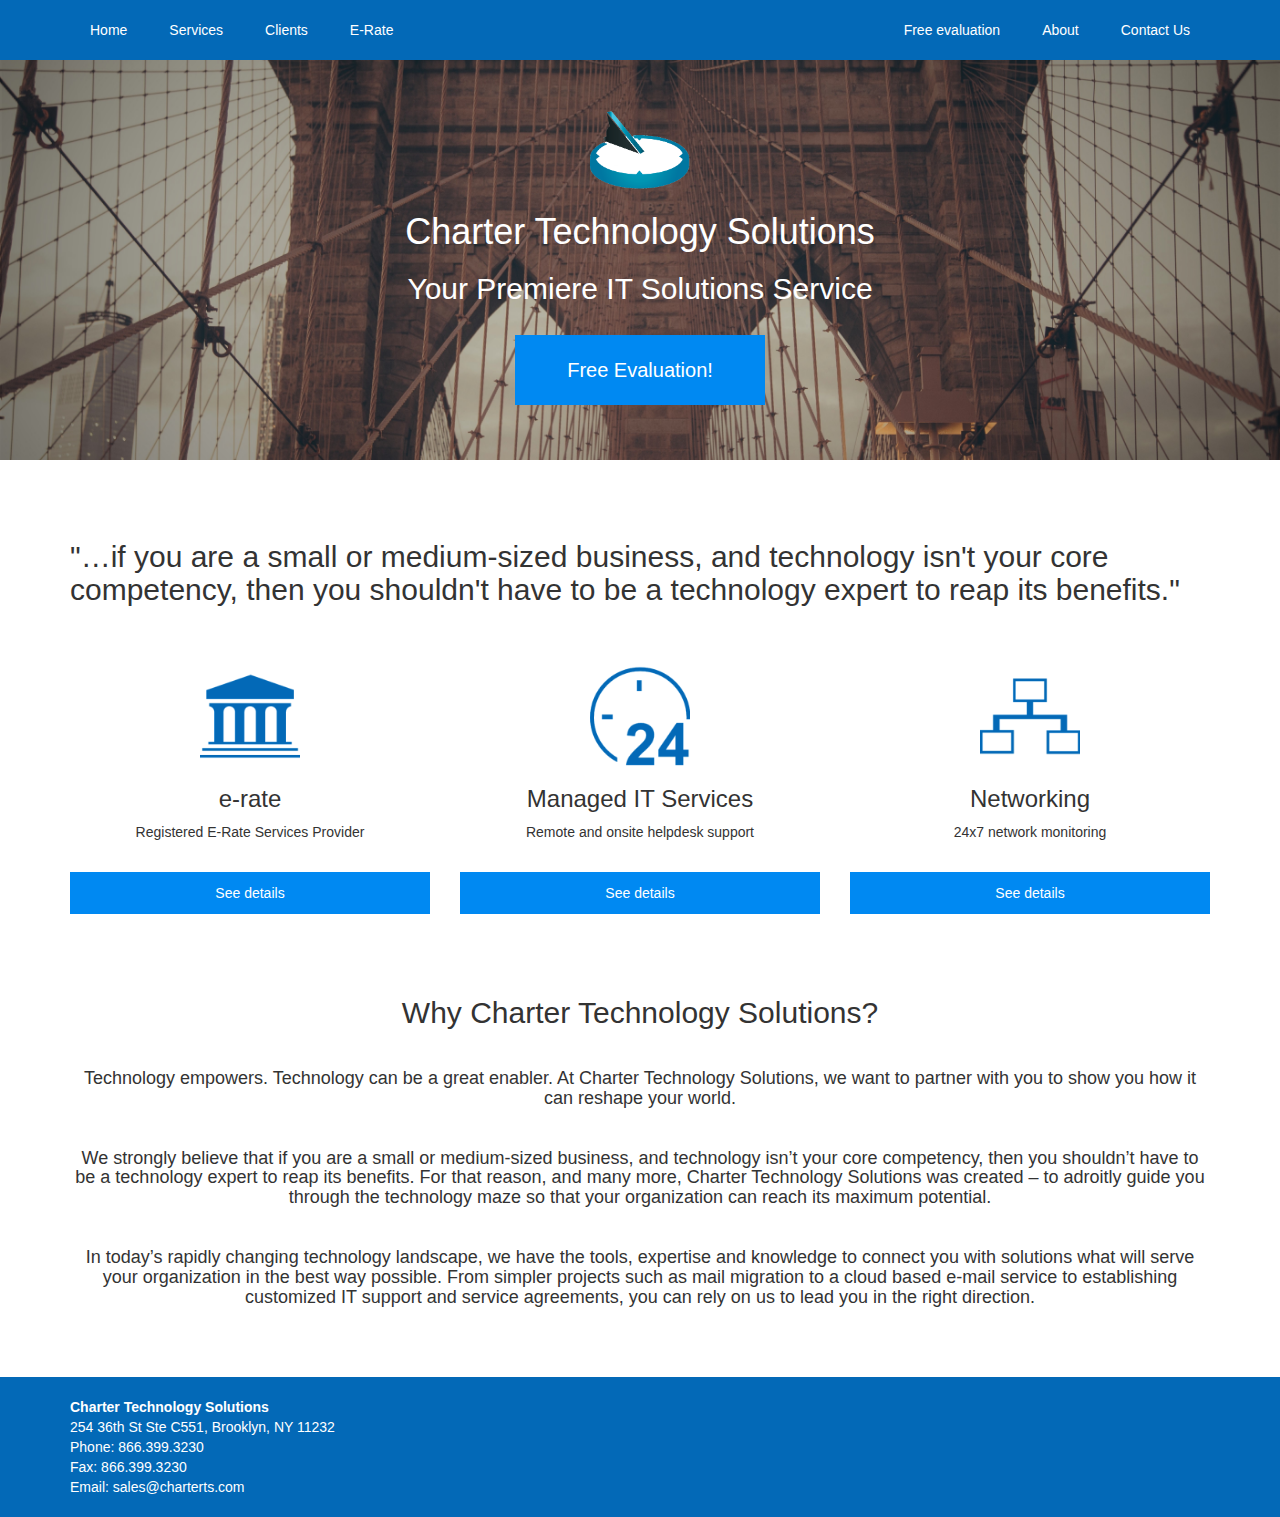
<file: index.html>
<!DOCTYPE html>
<html>
	<head>
		<title>Charter Technology Solutions</title>
		<link rel="stylesheet" type="text/css" href="css/bootstrap.min.css">
		<link rel="stylesheet" type="text/css" href="css/index.css">
		<link rel="stylesheet" type="text/css" href="css/main.css">
		<link rel="stylesheet" type="text/css" href="css/services.css">
		<link rel="stylesheet" type="text/css" href="css/servicedetail.css">
		<link rel="stylesheet" type="text/css" href="css/reviewform.css">
		<link rel="stylesheet" type="text/css" href="css/about.css">
		<link rel="stylesheet" type="text/css" href="css/contact.css">
		<link rel="stylesheet" type="text/css" href="css/evaluation.css">
		<script type="text/javascript" src="js/vendor/angular.min.js"></script>
		<script type="text/javascript" src="js/vendor/angular-route.min.js"></script>
		<script src="https://ajax.googleapis.com/ajax/libs/jquery/2.1.4/jquery.min.js"></script>
		<script type="text/javascript" src="js/vendor/bootstrap.min.js"></script>
	</head>

	<body ng-app="CTSsite">

	<!--no change-->

		<div class="menu">
			<div class="container">
				<ul class="nav nav-pills">
					<li><a href="#/">Home</a></li>
					<li><a href="#/services/cef">Services</a></li>
					<li><a href="#/clients/testimonials">Clients</a></li>
					<li><a href="#/services/erate">E-Rate</a></li>
					<li class="pull-right"><a href="#/contact">Contact Us</a></li>
					<li class="pull-right"><a href="#/about">About</a></li>
					<li class="pull-right"><a href="#/eval">Free evaluation</a></li>
				</ul>
			</div>
		</div>

		<div class="view">
			<div ng-view></div>
		</div>

		<div class="footer">
			<div class="container">
				<div class="row">
					<div class="col-md-4">
						<p>Charter Technology Solutions</p>
						<p>254 36th St Ste C551, Brooklyn, NY 11232</p>
						<p>Phone: 866.399.3230</p>
						<p>Fax: 866.399.3230</p>
						<p>Email: sales@charterts.com</p>
					</div>
				</div>
			</div>
		</div>



		<!-- Modules -->
		<script type="text/javascript" src="js/app.js"></script>

		<!-- Controllers -->
		<script type="text/javascript" src="js/controllers/HomeController.js"></script>
		<script type="text/javascript" src="js/controllers/ServicesController.js"></script>
		<script type="text/javascript" src="js/controllers/ServicesDetailController.js"></script>
		<script type="text/javascript" src="js/controllers/ClientsController.js"></script>
		<script type="text/javascript" src="js/controllers/AboutController.js"></script>
		<script type="text/javascript" src="js/controllers/ContactController.js"></script>

		<!-- Directives -->
		<script type="text/javascript" src="js/directives/featurePreview.js"></script>
		<script type="text/javascript" src="js/directives/servicePreview.js"></script>
		<script type="text/javascript" src="js/directives/sideMenu.js"></script>
		<script type="text/javascript" src="js/directives/menuItemDetail.js"></script>
		<script type="text/javascript" src="js/directives/reviewForm.js"></script>
		<script type="text/javascript" src="js/directives/evalForm.js"></script>

		<!-- Services -->
		<script type="text/javascript" src="js/services/featurePreviewContent.js"></script>
		<script type="text/javascript" src="js/services/servicesContent.js"></script>
		<script type="text/javascript" src="js/services/clientsContent.js"></script>
		<script type="text/javascript" src="js/services/contact.js"></script>


	</body>
</html>
</file>
<file: css/index.css>
body {
}

.view {
	margin: 40px 0;
}

.footer {
	color: #fff;
}

.menu {
	background-color: #0369b7;
}

.menu a {
	color: #fff;
}

.menu img {
	width: 50px;
	margin-right: 20px;
}

.menu ul li a {
	padding: 20px;
	border-radius: 0%;
}

.menu ul li a:hover {
	background-color: #0089f2;
}

.footer {
	padding-top: 20px;
	padding-bottom: 20px;
	background-color: #0369b7;
}

.footer p {
	padding: 0;
	margin: 0;
}

.footer p:first-child {
	font-weight: 600;
}

.btn_free_eval {
	width: 250px;
	background-color: #0089f2;
	padding: 20px;
	font-size: 20px;
	border-radius: 0%;
	color: #fff;
}

.btn_site_default {
	background-color: #0089f2;
	padding: 10px;
	width: 100%;
	color: #fff;
	border-radius: 0%;
}

.sidemenu a {
	width: 100%;
	padding: 10px;
	text-align: left;
}

.sidemenu .btn {
	white-space: normal;
	border-radius: 0%;
	margin-bottom: 2px;
}
</file>
<file: css/main.css>
.intro {
	background: url('../images/covers/main_cover.jpg') no-repeat center center;
	background-size: cover;
	height: 400px;
	color: #fff;
	text-align: center;
	font-weight: 600;
	margin-top: -40px;
}

.intro a {
	margin-top: 20px;
}

.preview {
	margin-top: 50px;
	min-height: 250px;
	text-align: center;
}

.preview_img {
	width: 100px;
	display: block;
	margin-left: auto;
	margin-right: auto;
}

.message, .why_us, .footer {
	margin-top: 60px;
}

.why_us {
	text-align: center;
}

.why_us h4 {
	margin-top: 40px;
}

.details_button {
	margin-top: 20px;
}

.logo {
	margin-top: 0;
	padding-top: 50px;
	width: 100px;
}
</file>
<file: css/servicedetail.css>
.service_content ul {
	padding: 20px;
}
</file>
<file: css/reviewform.css>
.review_form input, .review_form textarea, .review_form button {
	margin-top: 10px;
	border-radius: 0%;
	max-width: 600px;
}
</file>
<file: css/about.css>
.about {
	text-align: center;
}

.ceo_image, .employee_image {
	width: 200px;
	border-radius: 100%;
	-webkit-filter: grayscale(100%);
}
</file>
<file: css/contact.css>
.contact {
	max-width: 800px;
}

.btn_container {
	text-align: center;
	margin-bottom: 40px;
}

.contact p {
	margin: 0;
	padding: 0;
}

.contact_image {
	width: 80px;
	margin: 20px;
}

.contact .inner {
	border-radius: 0%;
	padding: 20px;
}
</file>
<file: css/evaluation.css>
.evaluation {
	text-align: center;
	max-width: 600px;
}
</file>
<file: css/services.css>
.service_preview {
	padding: 30px;
}

.service_preview.btn {
	/*wraps the word in buttons to override bootstrap*/
	white-space: normal;
}

.service_preview .btn_site_default {
	width: 150px;
}
</file>
